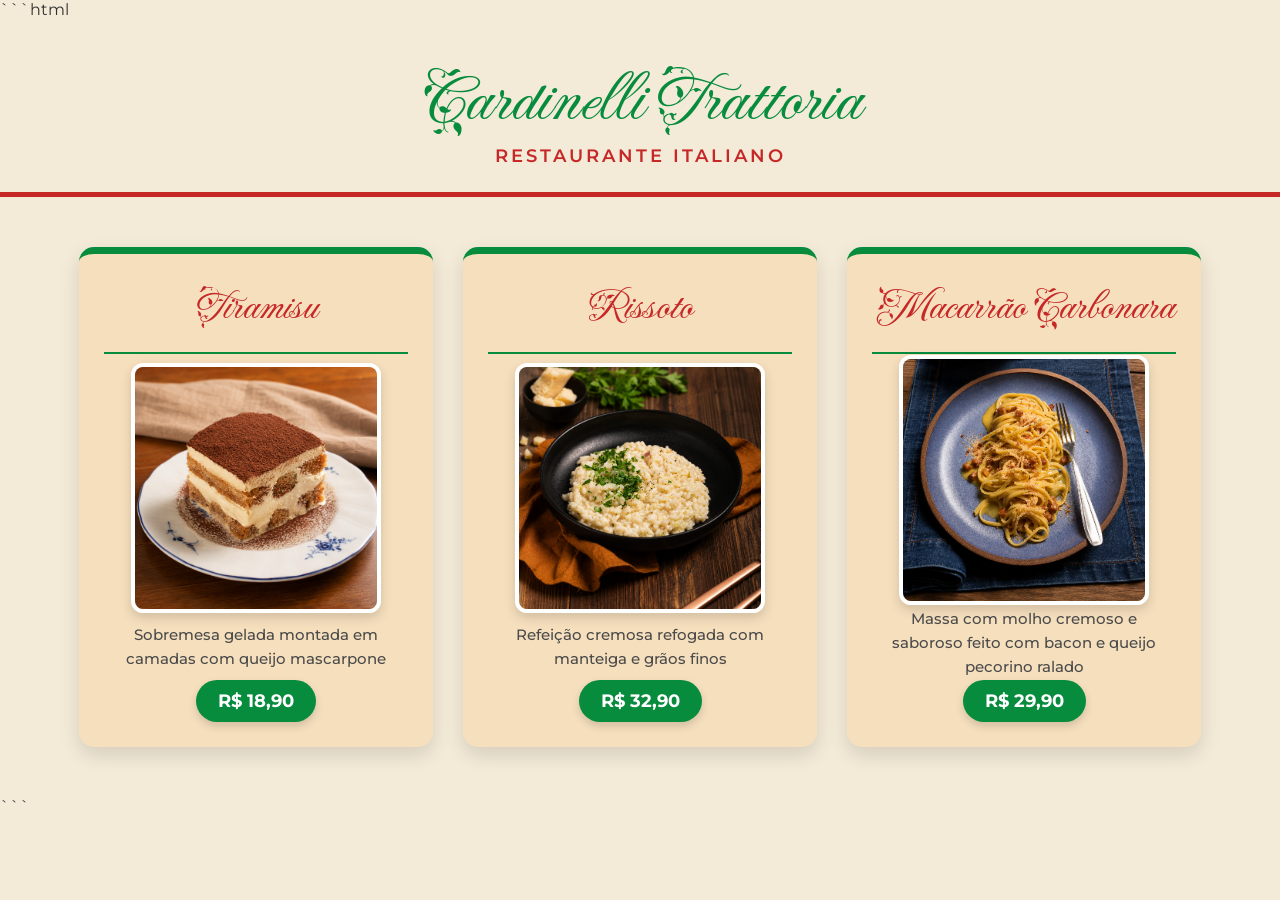
<file: index.html>
```html
<!DOCTYPE html>
<html lang="pt-BR">

<head>
    <meta charset="UTF-8">
    <meta name="viewport" content="width=device-width, initial-scale=1.0">

    <title>Cardinelli Trattoria</title>

    <link rel="stylesheet" href="style.css">

    <link rel="preconnect" href="https://fonts.googleapis.com">
    <link rel="preconnect" href="https://fonts.gstatic.com" crossorigin>

    <link href="https://fonts.googleapis.com/css2?family=Fleur+De+Leah&family=Montserrat:wght@400;500;600;700&display=swap" rel="stylesheet">
</head>

<body>

    <header class="title">
        <h1>Cardinelli Trattoria</h1>
        <h3>Restaurante Italiano</h3>
    </header>


    <main class="container">

        <!-- TIRAMISU -->
        <div class="prato">

            <div class="prato-titulo">
                <h2>Tiramisu</h2>
            </div>

            <img
                class="pratoimg"
                src="img/75b2c21e-c92a-4345-9801-3295ccd801ee.png"
                alt="Tiramisu"
            >

            <p>
                Sobremesa gelada montada em camadas com queijo mascarpone
            </p>

            <span class="preco">R$ 18,90</span>

        </div>


        <!-- RISSOTO -->
        <div class="prato">

            <div class="prato-titulo">
                <h2>Rissoto</h2>
            </div>

            <img
                class="pratoimg"
                src="img/17ad2b77-4824-4546-8840-32fbded856fc.png"
                alt="Rissoto"
            >

            <p>
                Refeição cremosa refogada com manteiga e grãos finos
            </p>

            <span class="preco">R$ 32,90</span>

        </div>


        <!-- MACARRÃO CARBONARA -->
        <div class="prato">

            <div class="prato-titulo">
                <h2>Macarrão Carbonara</h2>
            </div>

            <img
                class="pratoimg"
                src="img/7987dd00-bee3-41e1-8e3e-396c10b36c1e.png"
                alt="Macarrão Carbonara"
            >

            <p>
                Massa com molho cremoso e saboroso feito com bacon e queijo pecorino ralado
            </p>

            <span class="preco">R$ 29,90</span>

        </div>

    </main>

</body>

</html>
```
</file>
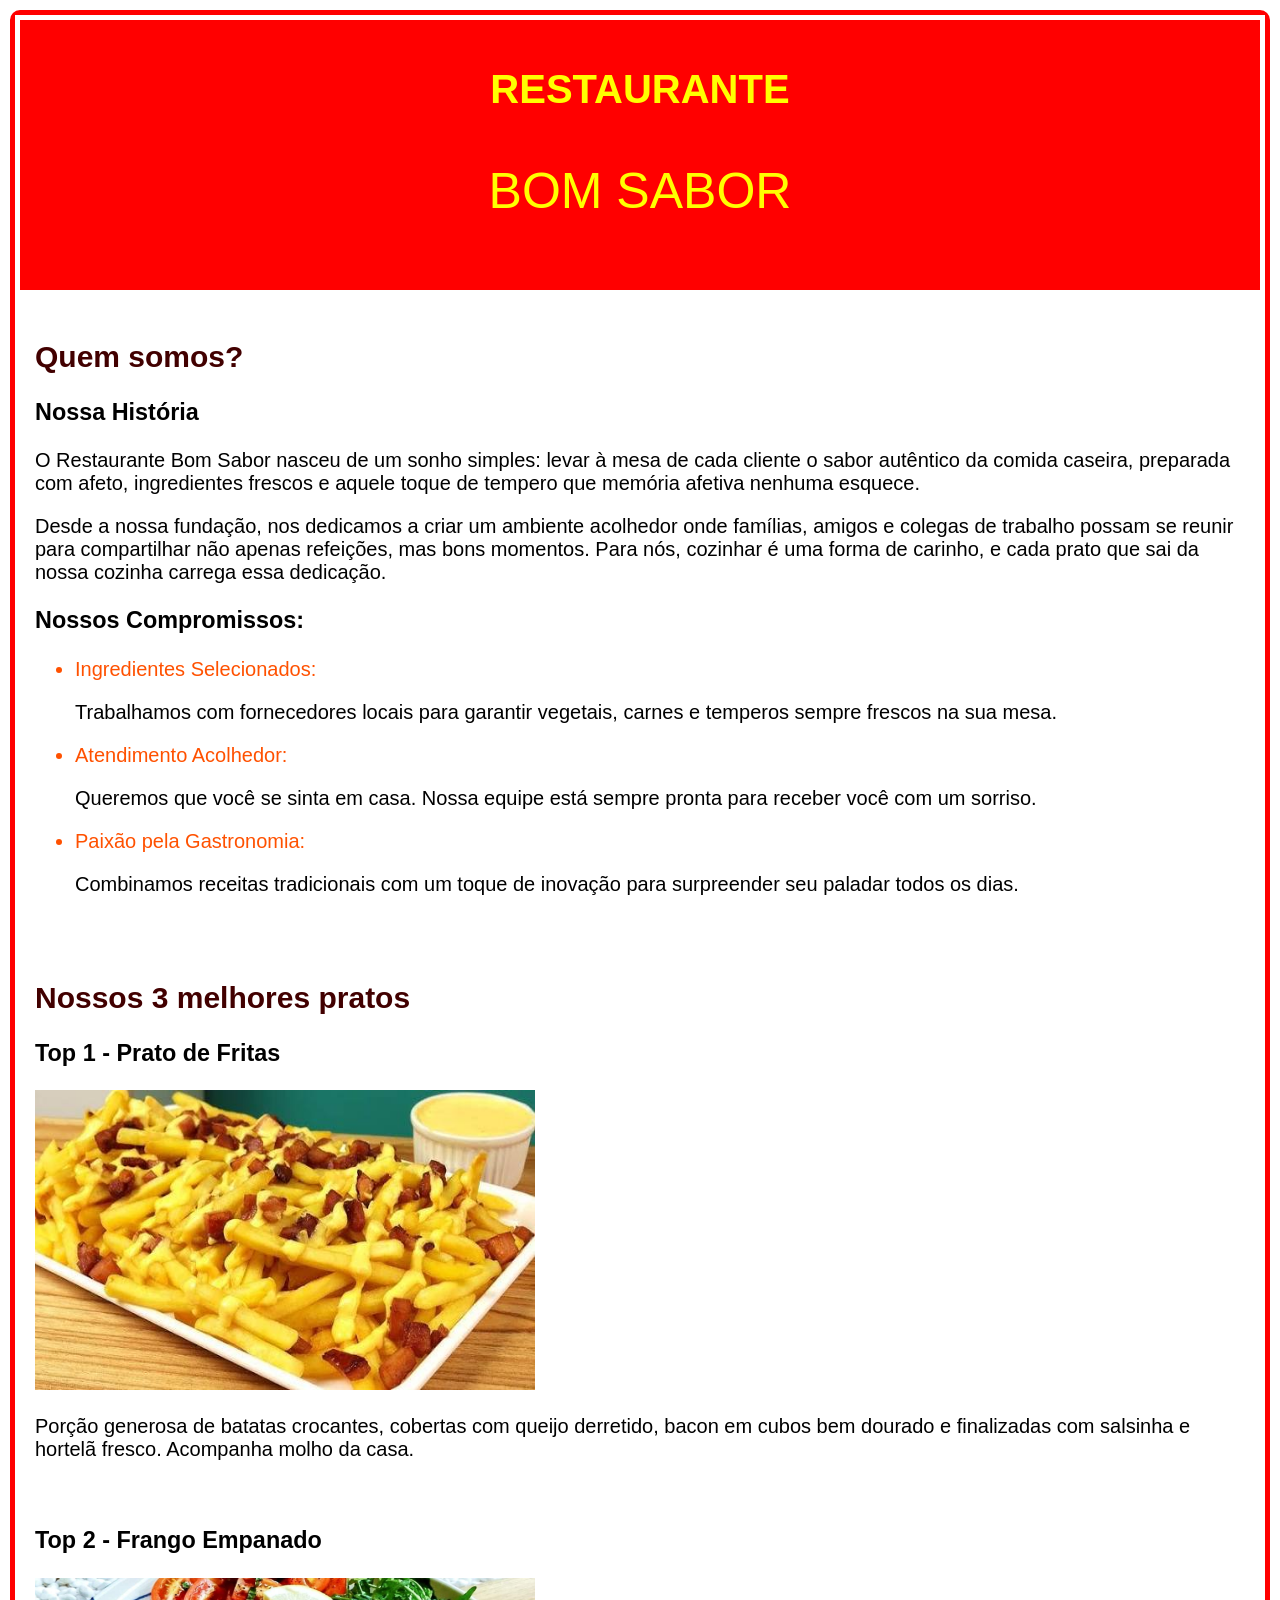
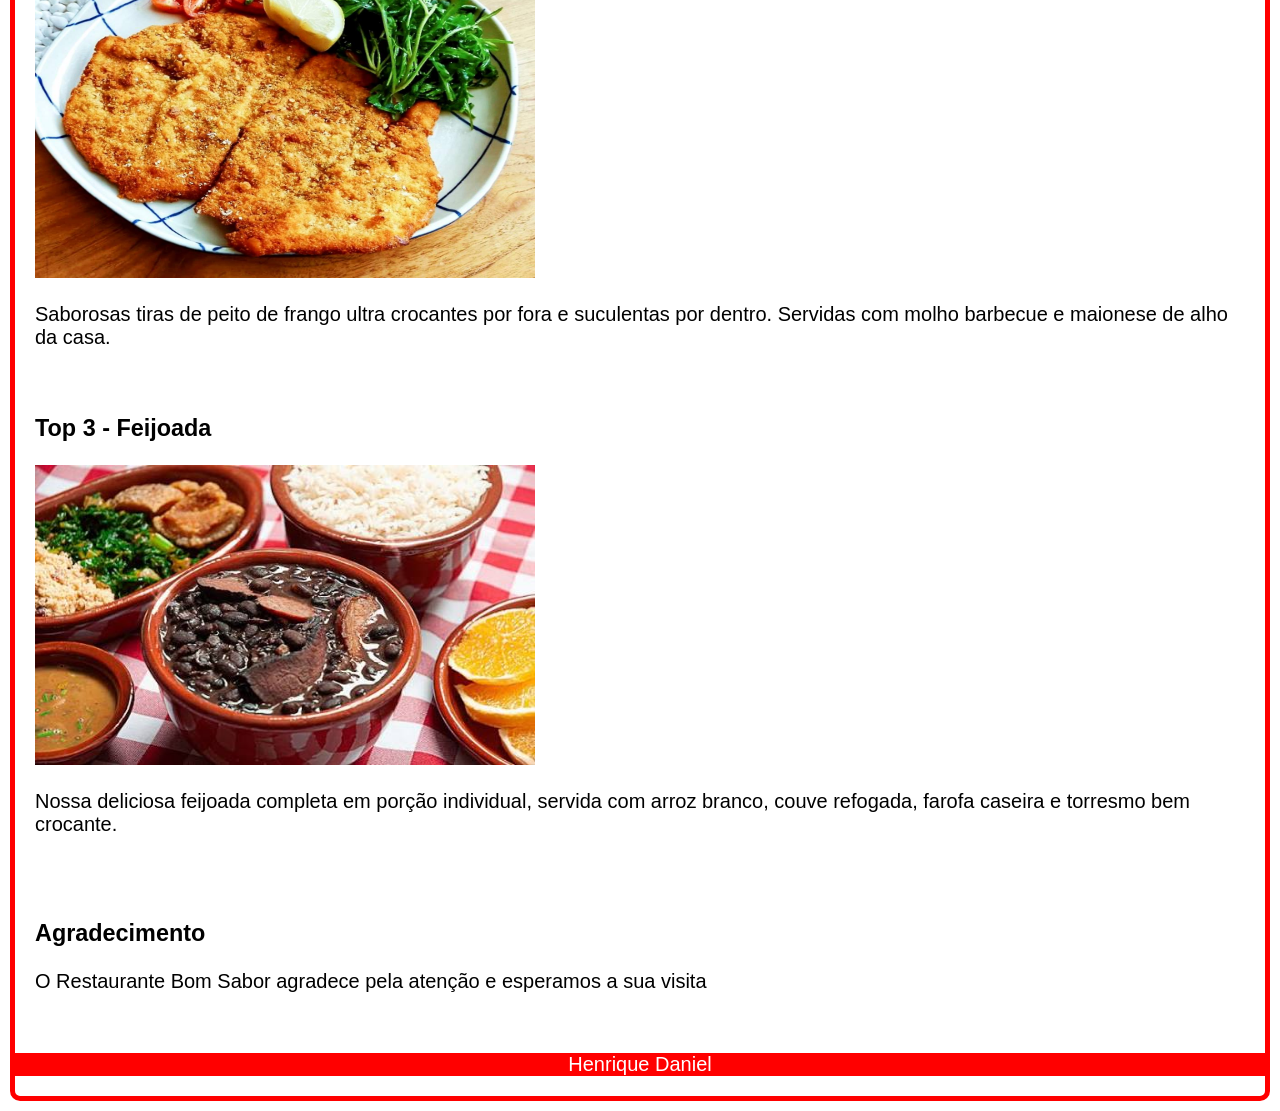
<file: restaurante.html>
<!DOCTYPE html>
<html lang="pt-BR">
<head>
  <meta charset="UTF-8">
  <meta name="viewport" content="width=device-width, initial-scale=1.0">
  <title>TRABALHO IPCN</title>
  <link rel="stylesheet" href="restaurante.css">
</head>
<body>
  <header>
    <h1>Restaurante</h1>
    <p class="titulo3">Bom Sabor</p>
  </header>
  <main>
    <section id="desenvolvimento">
      <h2>Quem somos?</h2>
      <h3>Nossa História</h3>
      <p>O Restaurante Bom Sabor nasceu de um sonho simples: levar à mesa de cada cliente o sabor autêntico da comida caseira, preparada com afeto, ingredientes frescos e aquele toque de tempero que memória afetiva nenhuma esquece.</p>
      <p>Desde a nossa fundação, nos dedicamos a criar um ambiente acolhedor onde famílias, amigos e colegas de trabalho possam se reunir para compartilhar não apenas refeições, mas bons momentos. Para nós, cozinhar é uma forma de carinho, e cada prato que sai da nossa cozinha carrega essa dedicação.</p>
      <h3>Nossos Compromissos:</h3>
      <ul>
        <li>Ingredientes Selecionados: <p>Trabalhamos com fornecedores locais para garantir vegetais, carnes e temperos sempre frescos na sua mesa.</p></li>
        <li>Atendimento Acolhedor: <p>Queremos que você se sinta em casa. Nossa equipe está sempre pronta para receber você com um sorriso.</p></li>
        <li>Paixão pela Gastronomia: <p>Combinamos receitas tradicionais com um toque de inovação para surpreender seu paladar todos os dias.</p></li>
      </ul>
    </section>
    <section id="Pratos">
      <h2>Nossos 3 melhores pratos</h2>
      <h3>Top 1 - Prato de Fritas</h3>
      <img src="images.jpg" alt="prato de fritas" height="300" width="500">
      <p>Porção generosa de batatas crocantes, cobertas com queijo derretido, bacon em cubos bem dourado e finalizadas com salsinha e hortelã fresco. Acompanha molho da casa.</p>
      <br>
      <h3>Top 2 - Frango Empanado</h3>
      <img src="frango.jpg" alt="frango empanado" height="300" width="500">
      <p>Saborosas tiras de peito de frango ultra crocantes por fora e suculentas por dentro. Servidas com molho barbecue e maionese de alho da casa.</p>
      <br>
      <h3>Top 3 - Feijoada</h3>
      <img src="feijoada.jpg" alt="feijoada" height="300" width="500">
      
      <p>Nossa deliciosa feijoada completa em porção individual, servida com arroz branco, couve refogada, farofa caseira e torresmo bem crocante.</p>    </section>
      <section id="Agradecimento">
      <h3>Agradecimento</h3>
      <p>O Restaurante Bom Sabor agradece pela atenção e esperamos a sua visita </p>
    </section>
      <footer>
      <p class="titulo2"> Henrique Daniel </p>
    </footer>
  </main>
</body>
</html>
</file>
<file: style.css>
* {
    margin: 0;
    padding: 0;
    box-sizing: border-box;
}

body {
    min-height: 100vh;

    background-color: #f3ead7;

    font-family: "Montserrat", sans-serif;

    color: #333;
}

.title {
    text-align: center;

    padding: 35px 20px 25px;

    border-bottom: 5px solid #c62828;

    background-color: #f3ead7;
}

.title h1 {
    color: #078b3d;

    font-family: "Fleur De Leah", cursive;

    font-size: 70px;

    font-weight: 400;
}

.title h3 {
    margin-top: -5px;

    color: #c62828;

    font-family: "Montserrat", sans-serif;

    font-size: 18px;

    font-weight: 600;

    letter-spacing: 3px;

    text-transform: uppercase;
}

.container {
    width: 100%;

    min-height: 600px;

    padding: 50px;

    display: flex;

    justify-content: center;

    align-items: stretch;

    gap: 30px;

    flex-wrap: wrap;
}

.prato {
    width: 30%;

    min-width: 280px;

    max-width: 360px;

    min-height: 500px;

    padding: 25px;

    display: flex;

    flex-direction: column;

    align-items: center;

    justify-content: space-between;

    text-align: center;

    background-color: #f5dfbd;

    border-radius: 15px;

    border-top: 7px solid #078b3d;

    box-shadow: 0 8px 20px rgba(0, 0, 0, 0.12);

    transition: 0.3s ease;
}


.prato:hover {
    transform: translateY(-10px);

    box-shadow: 0 15px 30px rgba(0, 0, 0, 0.18);

    border-top-color: #c62828;
}

.prato-titulo {
    width: 100%;

    padding-bottom: 15px;

    border-bottom: 2px solid #078b3d;
}

.prato-titulo h2 {
    color: #c62828;

    font-family: "Fleur De Leah", cursive;

    font-size: 42px;

    font-weight: 400;
}

.pratoimg {
    width: 250px;

    height: 250px;

    object-fit: cover;

    border-radius: 12px;

    border: 4px solid white;

    box-shadow: 0 5px 12px rgba(0, 0, 0, 0.15);
}

.prato p {
    max-width: 290px;

    color: #4b4b4b;

    font-size: 15px;

    line-height: 1.6;

    font-weight: 500;
}

.preco {
    display: inline-block;

    padding: 10px 22px;

    border-radius: 25px;

    background-color: #078b3d;

    color: white;

    font-size: 18px;

    font-weight: 700;

    box-shadow: 0 4px 8px rgba(0, 0, 0, 0.15);
}
</file>
<file: restaurante.css>
:root {
    --cor-principal: rgb(255, 0, 0);
    --cor-secundaria: rgb(221, 250, 251);
    --cor-texto: rgb(0, 0, 0);
    }
    
    body {
    background-color: var(--cor-secundaria);
    font-family: Arial, sans-serif;
    background-color: rgb(255, 255, 255);
    border: 5px rgb(255, 0, 0) solid;
    height: 80;
    width: 150;
    margin: 10px;
    font-size: 20px;
    border-radius: 10px;
    display: inline-block;
    }
    
    header {
    background-color: var(--cor-principal);
    text-align: center;
    padding: 1em;
    border: 5px rgb(255, 255, 255) solid;
    }
    
    h1 {
    color: yellow;
    text-align: center;
    text-transform: uppercase;
    }
    
    h2 {
    color: rgb(66, 0, 0);
    }

    h3{
        color: rgb(0, 0, 0);
    }
    h4{
        color: red;
    }
    a {
    color: var(--cor-texto);
    text-decoration: none;
    }
    
    p {
    color: var(--cor-texto);
    }
    li{
        color: rgb(255, 81, 0);
    }
    .titulo {
    text-align: center;
    text-transform: uppercase;
    color: chartreuse;
    font-size: 23px;
    }
    
    .titulo2 {
    text-align: center;
    color: rgb(255, 255, 255);
    background-color: rgb(255, 0, 0);
    font-size: 20px;
    }
    
    .titulo3 {
    text-align: center;
    background-color: rgb(255, 0, 0);
    font-size: 50px;
    color: yellow;
    text-align: center;
    text-transform: uppercase;
    }

    img{
        border: 10px;
        border-color: black;
    }

    @media  (max-width: 800px) {
    body {
    background-color: black;
    color: white;
    }
    header {
    background-color: rgb(172, 2, 2);
    }
    h1 {
    color: rgb(175, 255, 125);
    }
    p {
    color: rgb(128, 128, 128);
    }
    .titulo2 {
        text-align: center;
        text-transform: uppercase;
        color: rgb(252, 254, 255);
        background-color: rgb(255, 0, 0);
        font-size: 20px;
        }
    }
    section{
    border: 10px rgb(255, 255, 255) solid;
    height: 80;
    width: 150;
    margin: 10px;
    font-size: 20px;
    border-radius: 10px;
    display: inline-block;
    }
</file>
